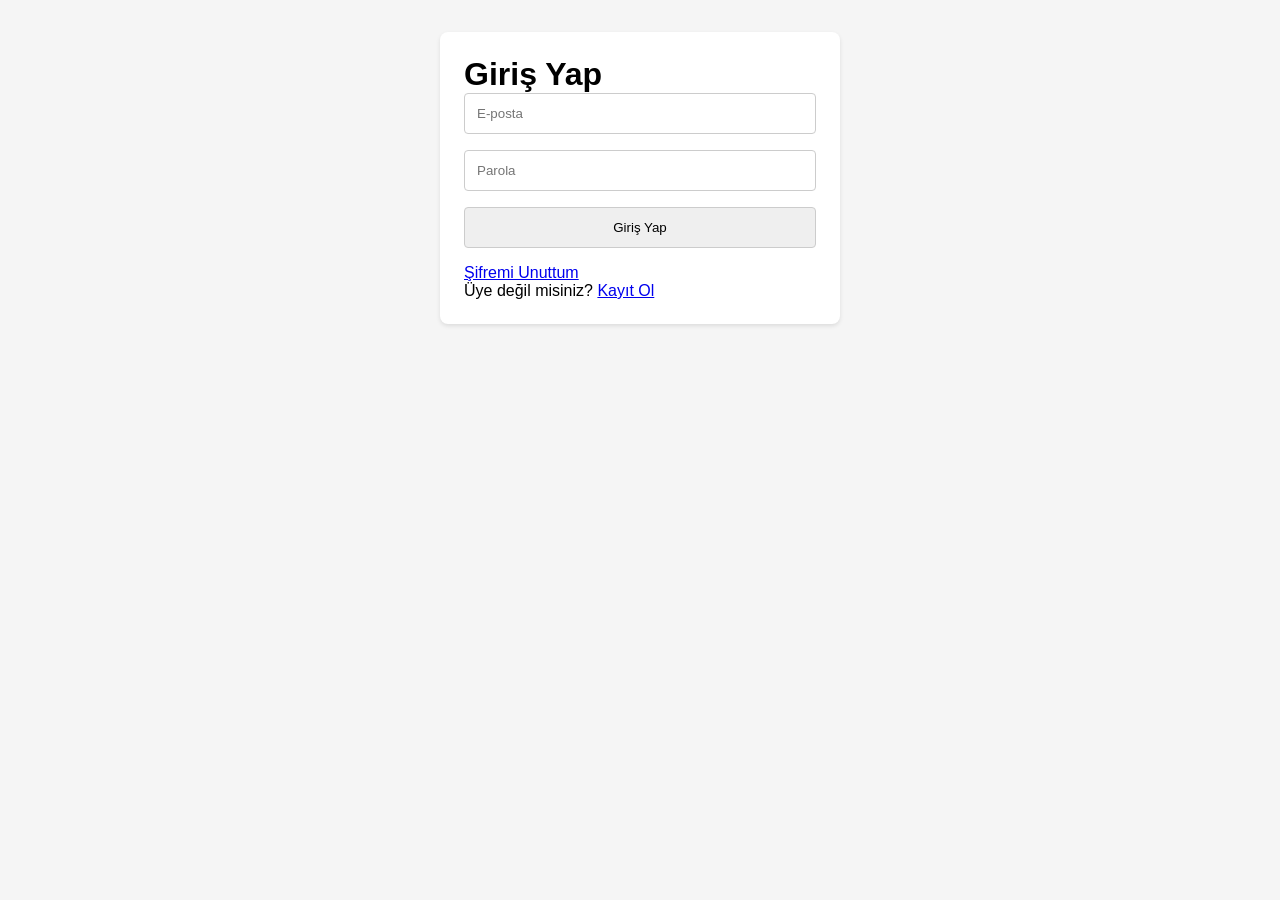
<file: 3_hibrit tabanlı e-ticaret sistemi/index/index/1.2/project/front/index.html>
<!DOCTYPE html>
<html lang="tr">
<head>
  <meta charset="UTF-8" />
  <title>Ana Sayfa</title>
  <link rel="stylesheet" href="styles.css" />
  <style>
    .card {
      border: 1px solid #ddd;
      border-radius: 6px;
      padding: 12px;
      margin-bottom: 10px;
      position: relative;
    }
    .controls {
      margin-top: 10px;
      display: flex;
      gap: 8px;
      flex-wrap: wrap;
    }
    button {
      padding: 6px 10px;
      font-size: 14px;
      cursor: pointer;
    }
    .grid {
      display: flex;
      flex-direction: column;
      gap: 10px;
    }
  </style>
</head>
<body>
  <nav>
   
    <button id="to-profile">Profilim</button>
    <button id="to-cart">Sepetim</button>
    <button id="logout">Çıkış Yap</button>
  </nav>

  <h1>Ürünler</h1>

  <div id="products-list" class="grid"></div>

  <!-- Ürün Ekleme formu tüm kullanıcılara gösterilir, ancak sadece supplier ve sahibi yetki alır -->
  <div id="supplier-actions" style="display:none; margin-top: 20px;">
    <h2>Yeni Ürün Ekle</h2>
    <form id="new-product-form">
      <input type="text" name="product_name" placeholder="Ürün Adı" required />
      <input type="number" name="price" placeholder="Fiyat" required />
      <button type="submit">Ürün Ekle</button>
    </form>
  </div>

  <script src="app.js"></script>
</body>
</html>
</file>
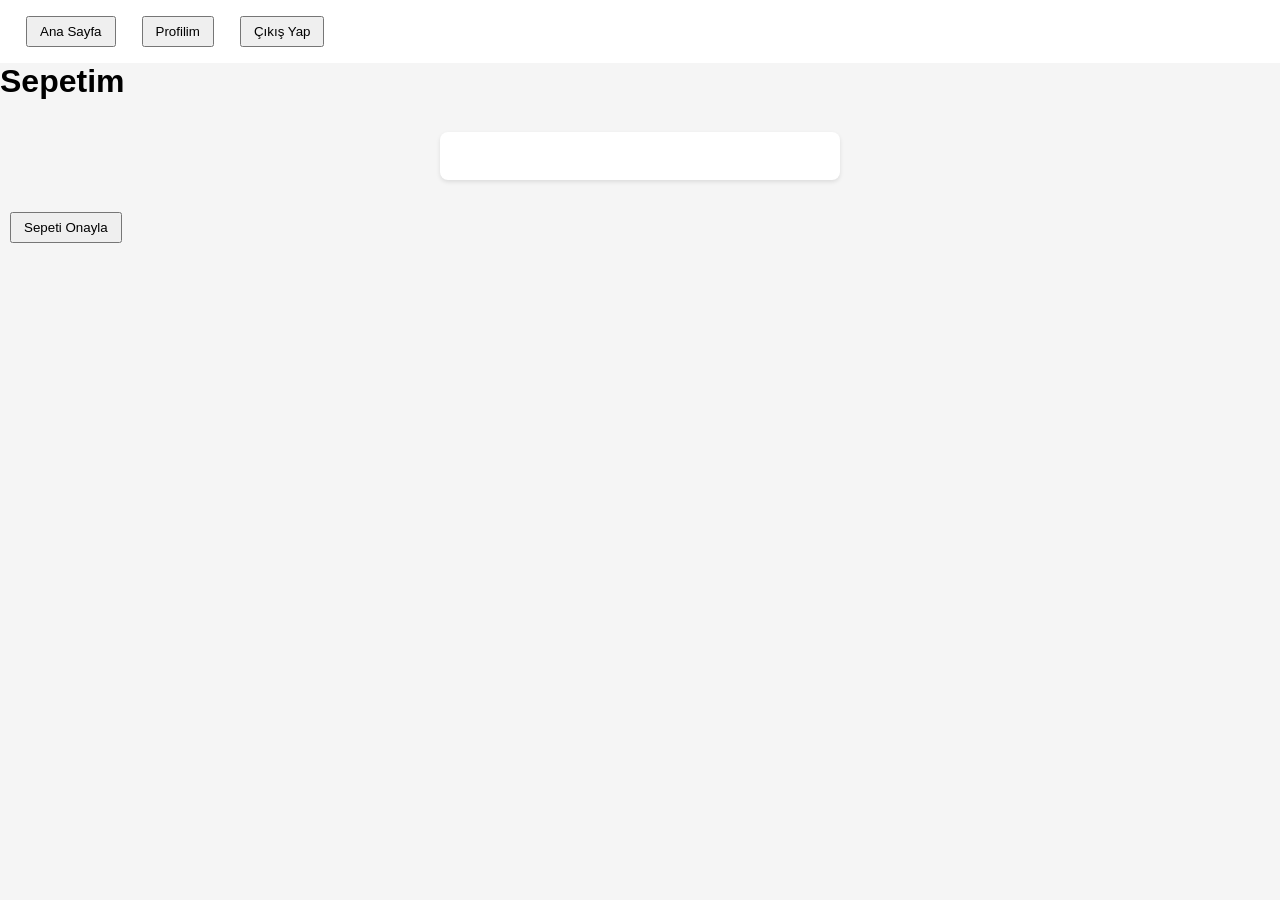
<file: 3_hibrit tabanlı e-ticaret sistemi/index/index/1.2/project/front/cart.html>
<!DOCTYPE html>
<html lang="tr">
<head>
  <meta charset="UTF-8">
  <title>Sepetim</title>
  <link rel="stylesheet" href="styles.css">
  <style>
  .cart-item {
    padding: 10px;
    border-bottom: 1px solid #ccc;
  }
  button {
    cursor: pointer;
    padding: 6px 12px;
    margin-left: 10px;
  }
</style>

</head>
<body>
  <nav>
    <button id="to-home">Ana Sayfa</button>
    <button id="to-profile">Profilim</button>
    <button id="logout">Çıkış Yap</button>
  </nav>
  <h1>Sepetim</h1>
  <div id="cart-list" class="container"></div>
  <button id="checkout">Sepeti Onayla</button>
  <script src="app.js"></script>
</body>
</html>
</file>
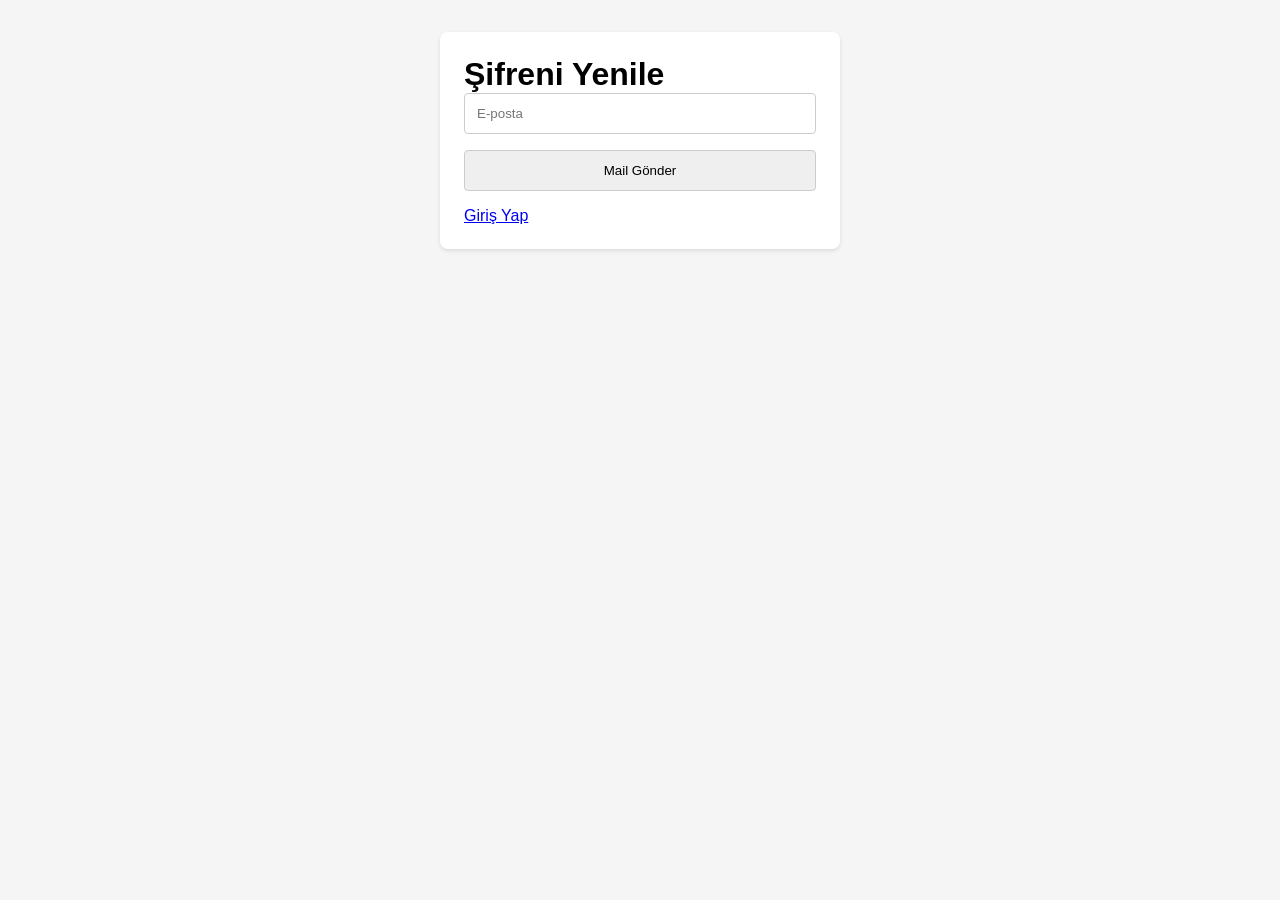
<file: 3_hibrit tabanlı e-ticaret sistemi/index/index/1.2/project/front/forgot-password.html>
<!DOCTYPE html>
<html lang="tr">
<head>
  <meta charset="UTF-8">
  <title>Şifremi Unuttum</title>
  <link rel="stylesheet" href="styles.css">
</head>
<body>
  <div class="container">
    <h1>Şifreni Yenile</h1>
    <form id="forgot-form">
      <input type="email" id="email" placeholder="E-posta" required />
      <button type="submit">Mail Gönder</button>
    </form>
    <p><a href="login.html">Giriş Yap</a></p>
  </div>
  <script src="app.js"></script>
</body>
</html>
</file>
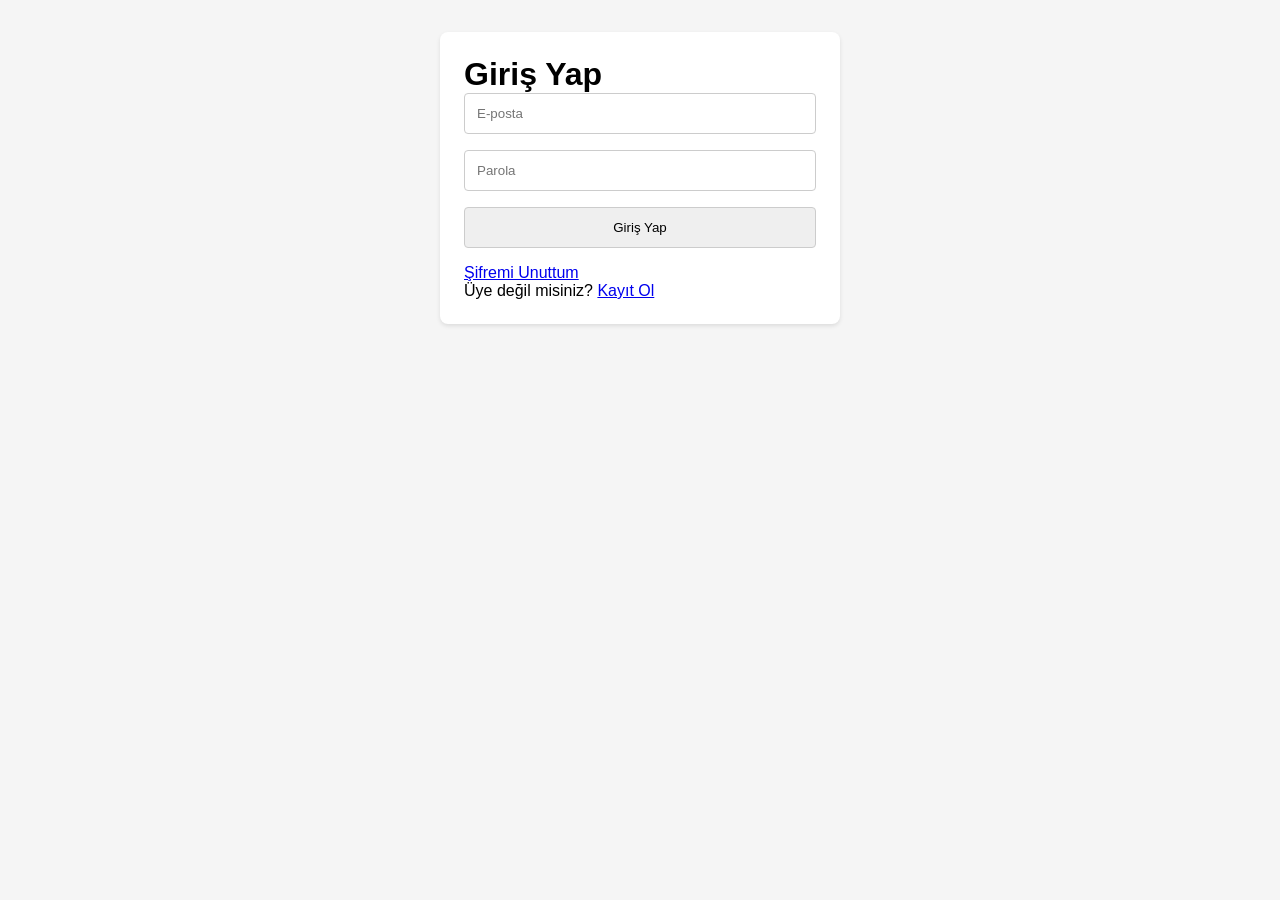
<file: 3_hibrit tabanlı e-ticaret sistemi/index/index/1.2/project/front/login.html>
<!DOCTYPE html>
<html lang="tr">
<head>
  <meta charset="UTF-8" />
  <title>Giriş Yap</title>
  <link rel="stylesheet" href="styles.css" />
</head>
<body>
  <div class="container">
    <h1>Giriş Yap</h1>
    <form id="login-form">
      <input type="email" id="email" placeholder="E-posta" required />
      <input type="password" id="password" placeholder="Parola" required />
      <button type="submit" id="login-button">Giriş Yap</button>
    </form>
    <p><a href="#">Şifremi Unuttum</a></p>
    <p>Üye değil misiniz? <a href="register.html">Kayıt Ol</a></p>
  </div>
  <script src="app.js"></script>
</body>
</html>
</file>
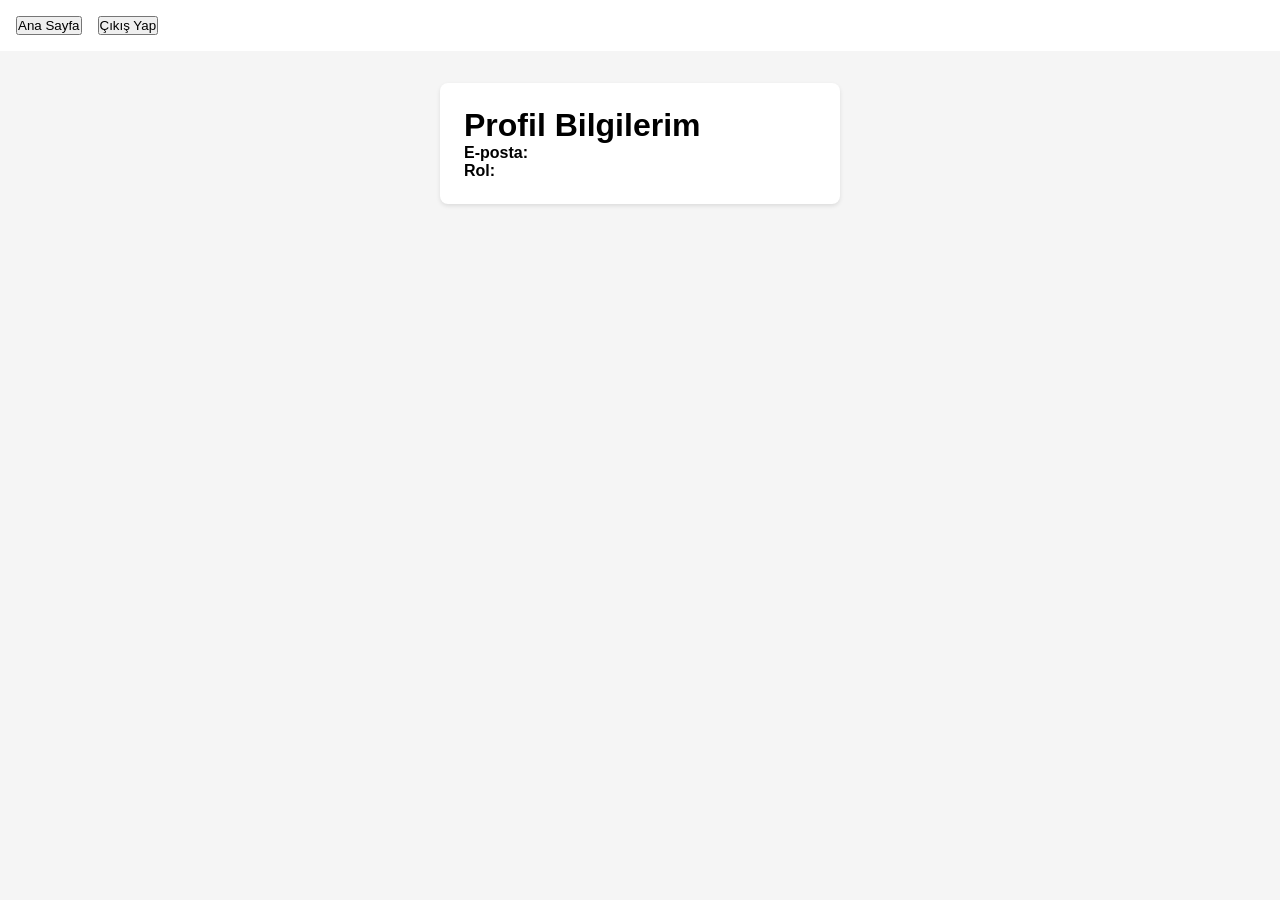
<file: 3_hibrit tabanlı e-ticaret sistemi/index/index/1.2/project/front/profile.html>
<!DOCTYPE html>
<html lang="tr">
<head>
  <meta charset="UTF-8">
  <title>Profil</title>
  <link rel="stylesheet" href="styles.css">
</head>
<body id="profile-page">
  <nav>
    <button id="to-home">Ana Sayfa</button>
    <button id="logout">Çıkış Yap</button>
  </nav>
  <div class="container">
    <h1>Profil Bilgilerim</h1>
    <p><strong>E-posta:</strong> <span id="email-display"></span></p>
    <p><strong>Rol:</strong> <span id="role-display"></span></p>
  </div>
  <script src="app.js"></script>
</body>
</html>
</file>
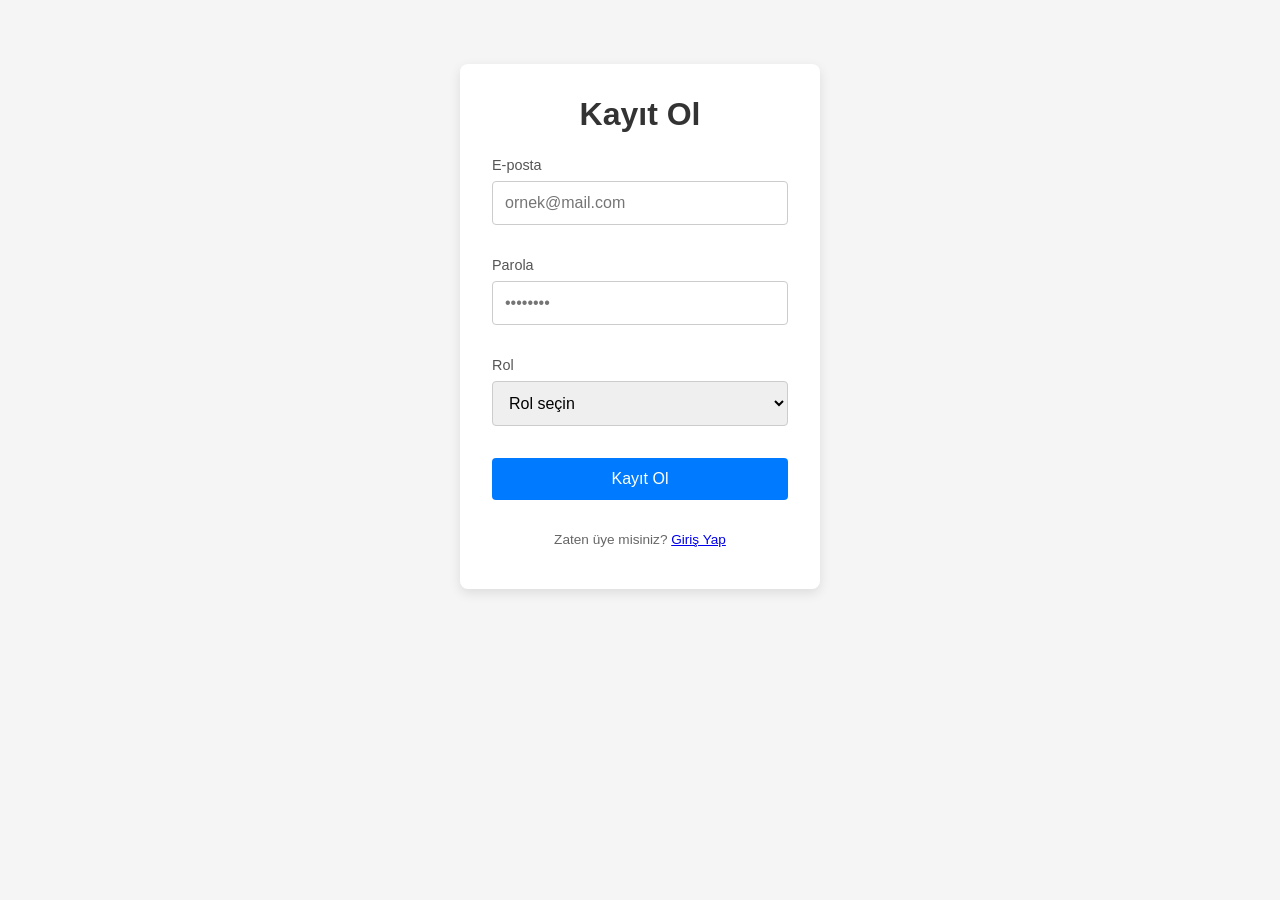
<file: 3_hibrit tabanlı e-ticaret sistemi/index/index/1.2/project/front/register.html>
<!DOCTYPE html>
<html lang="tr">
<head>
  <meta charset="UTF-8" />
  <title>Kayıt Ol</title>
  <link rel="stylesheet" href="styles.css" />
</head>
<body>
  <div class="auth-container">
    <h1>Kayıt Ol</h1>

    <form id="register-form" method="post">
      <div class="form-group">
        <label for="email">E-posta</label>
        <input type="email" id="email" name="email" placeholder="ornek@mail.com" required />
      </div>
      <div class="form-group">
        <label for="password">Parola</label>
        <input type="password" id="password" name="password" placeholder="••••••••" minlength="6" required />
      </div>
      <div class="form-group">
        <label for="role">Rol</label>
        <select id="role" name="role" required>
          <option value="" disabled selected>Rol seçin</option>
          <option value="customer">Müşteri</option>
          <option value="supplier">Tedarikçi</option>
        </select>
      </div>
      <button type="submit" class="btn-primary" id="register-button">Kayıt Ol</button>
      <p class="small-text">Zaten üye misiniz? <a href="login.html">Giriş Yap</a></p>
    </form>

    <!-- ❗ Hata mesajı buraya yazılır -->
    <p id="error-msg" style="color:red; margin-top:10px;"></p>
  </div>

  <script src="app.js"></script>
</body>
</html>
</file>
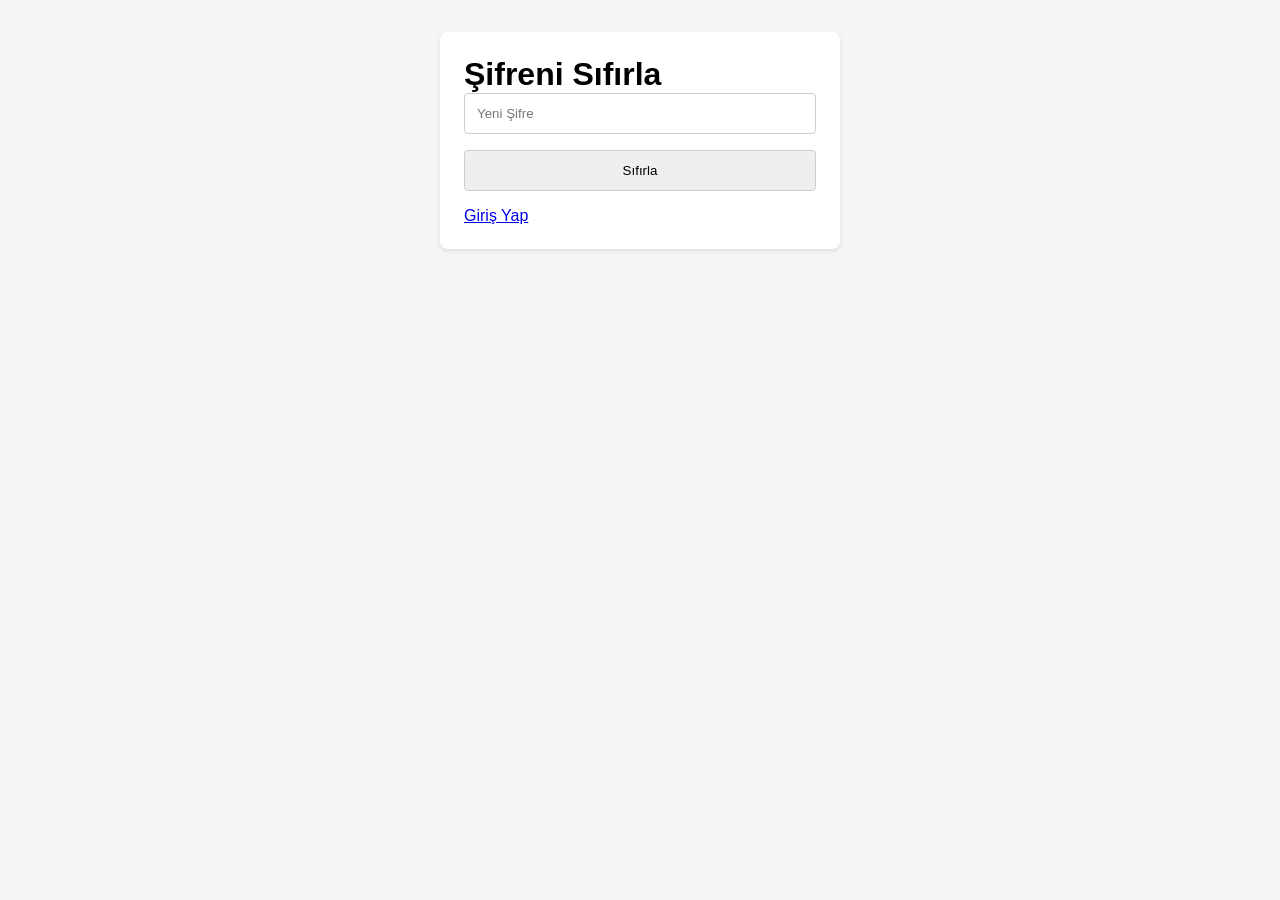
<file: 3_hibrit tabanlı e-ticaret sistemi/index/index/1.2/project/front/reset-password.html>
<!DOCTYPE html>
<html lang="tr">
<head>
  <meta charset="UTF-8">
  <title>Yeni Şifre Belirle</title>
  <link rel="stylesheet" href="styles.css">
</head>
<body>
  <div class="container">
    <h1>Şifreni Sıfırla</h1>
    <form id="reset-form">
      <input type="password" id="password" placeholder="Yeni Şifre" required />
      <button type="submit">Sıfırla</button>
    </form>
    <p><a href="login.html">Giriş Yap</a></p>
  </div>
  <script src="app.js"></script>
</body>
</html>
</file>
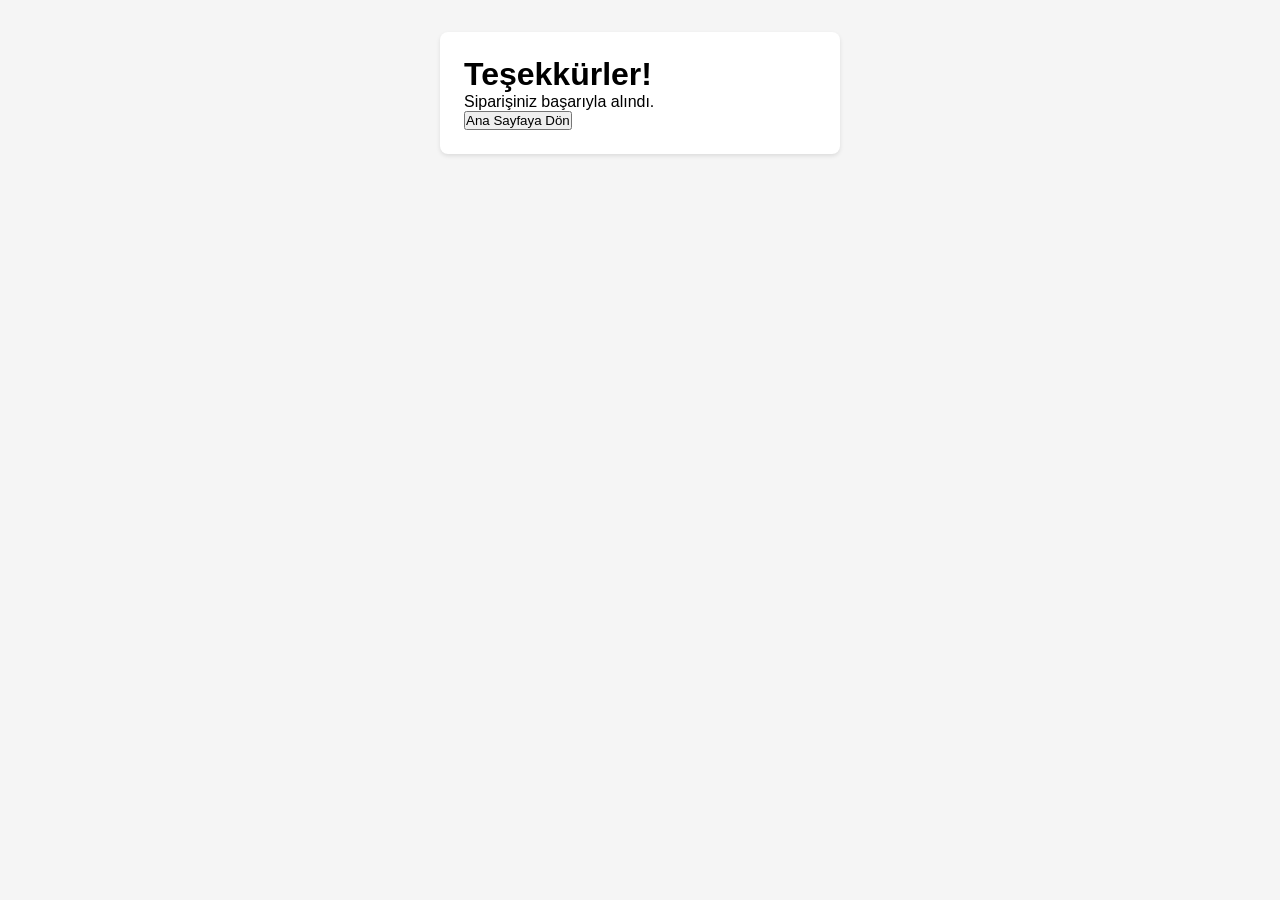
<file: 3_hibrit tabanlı e-ticaret sistemi/index/index/1.2/project/front/success.html>
<!DOCTYPE html>
<html lang="tr">
<head>
  <meta charset="UTF-8">
  <title>İşlem Başarılı</title>
  <link rel="stylesheet" href="styles.css">
</head>
<body>
  <div class="container">
    <h1>Teşekkürler!</h1>
    <p>Siparişiniz başarıyla alındı.</p>
    <button onclick="window.location='index.html'">Ana Sayfaya Dön</button>
  </div>
</body>
</html>
</file>
<file: 3_hibrit tabanlı e-ticaret sistemi/index/index/1.2/project/front/styles.css>
* { box-sizing: border-box; margin: 0; padding: 0; }
body { font-family: sans-serif; background: #f5f5f5; }
.container, .grid { max-width: 400px; margin: 2rem auto; background: #fff; padding: 1.5rem; border-radius: 8px; box-shadow: 0 2px 4px rgba(0,0,0,0.1); }
form input, form select, form button { width: 100%; margin-bottom: 1rem; padding: .75rem; border: 1px solid #ccc; border-radius: 4px; }
nav { display: flex; gap: 1rem; padding: 1rem; background: #fff; }
nav button { cursor: pointer; }
.grid { display: grid; grid-template-columns: repeat(auto-fill,minmax(150px,1fr)); gap:1rem; }
.card { background:#fff; padding:1rem; border-radius:6px; box-shadow:0 1px 3px rgba(0,0,0,0.1); }
.card button { width: 100%; }

/* Kayıt sayfası özel */
.auth-container {
  max-width: 360px;
  margin: 5% auto;
  padding: 2rem;
  background: #fff;
  border-radius: 8px;
  box-shadow: 0 4px 12px rgba(0,0,0,0.1);
  font-family: 'Helvetica Neue', Arial, sans-serif;
}
.auth-container h1 {
  text-align: center;
  margin-bottom: 1.5rem;
  color: #333;
}
.form-group {
  margin-bottom: 1rem;
}
.form-group label {
  display: block;
  margin-bottom: .5rem;
  font-size: .9rem;
  color: #555;
}
.form-group input,
.form-group select {
  width: 100%;
  padding: .75rem;
  border: 1px solid #ccc;
  border-radius: 4px;
  font-size: 1rem;
}
.btn-primary {
  width: 100%;
  padding: .75rem;
  background: #007bff;
  color: #fff;
  border: none;
  border-radius: 4px;
  font-size: 1rem;
  cursor: pointer;
  transition: background .2s;
}
.btn-primary:hover {
  background: #0056b3;
}
.small-text {
  text-align: center;
  margin-top: 1rem;
  font-size: .85rem;
  color: #666;
}
</file>
